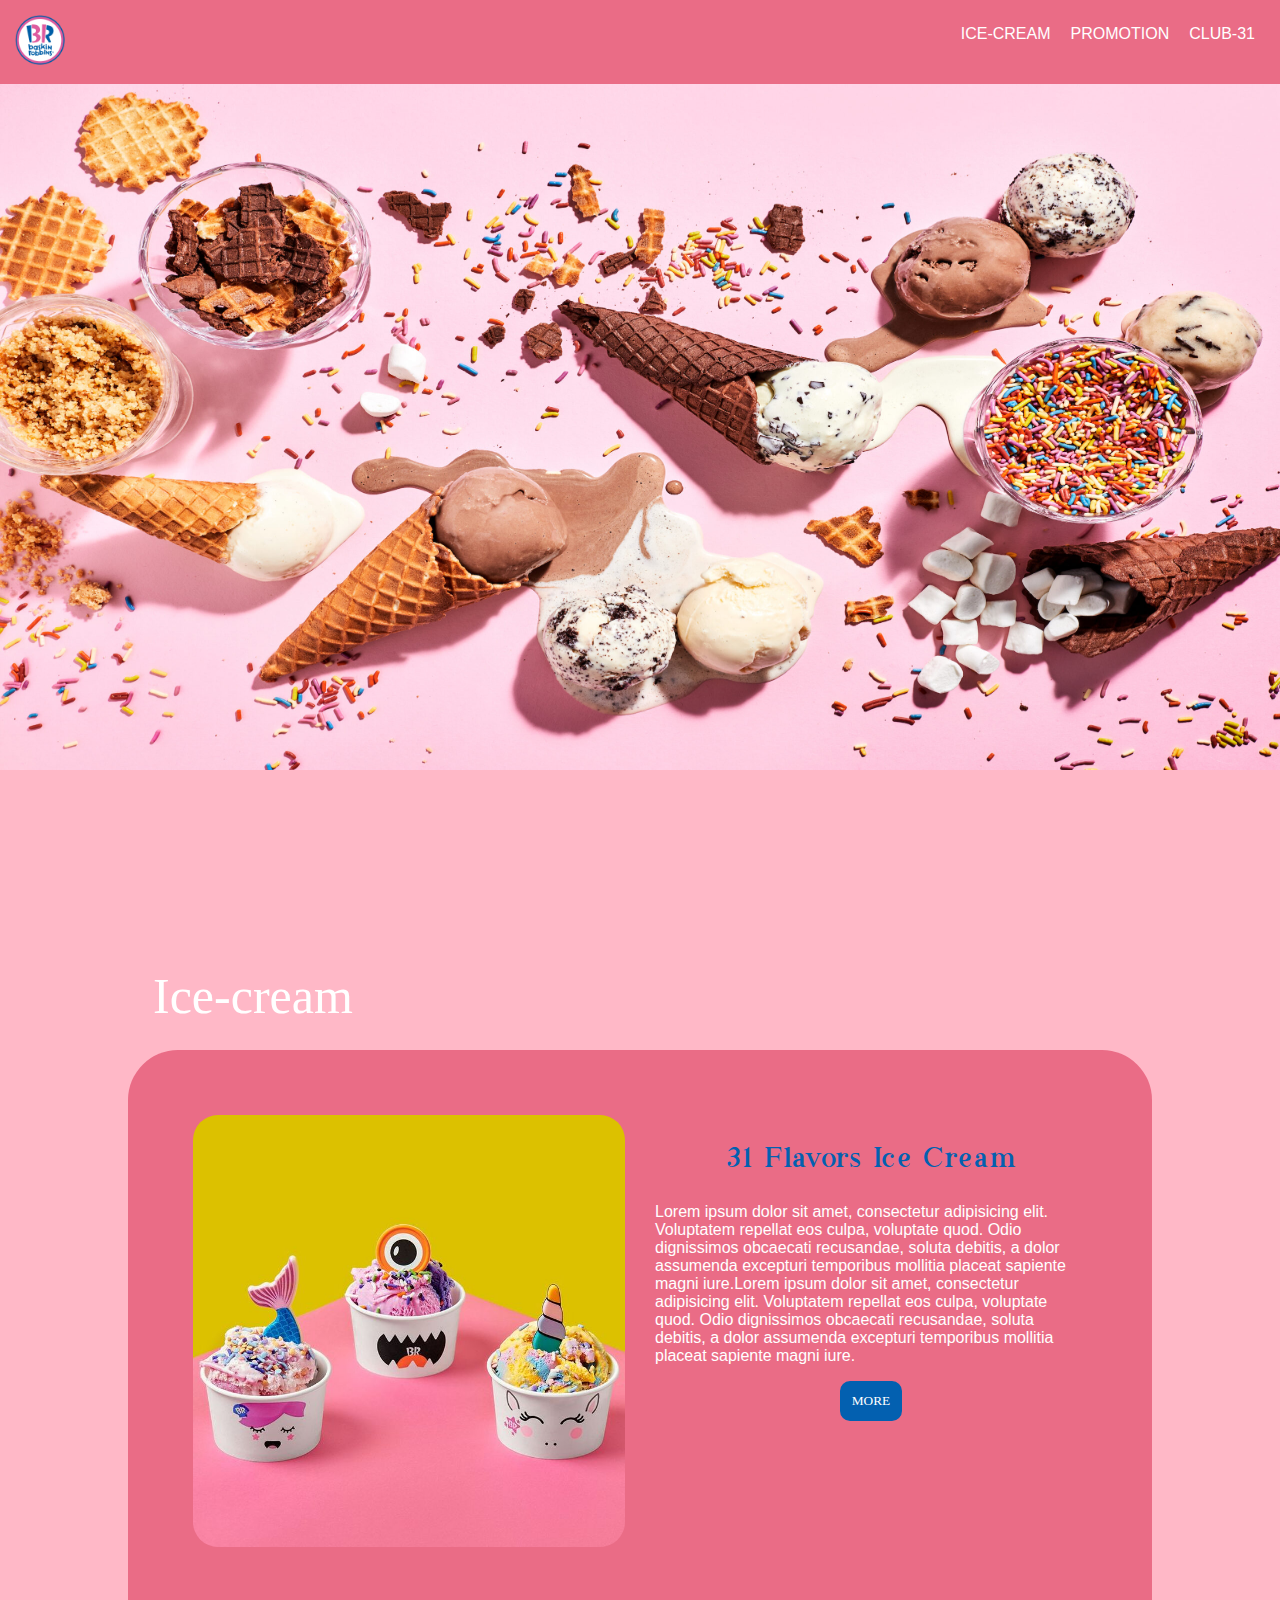
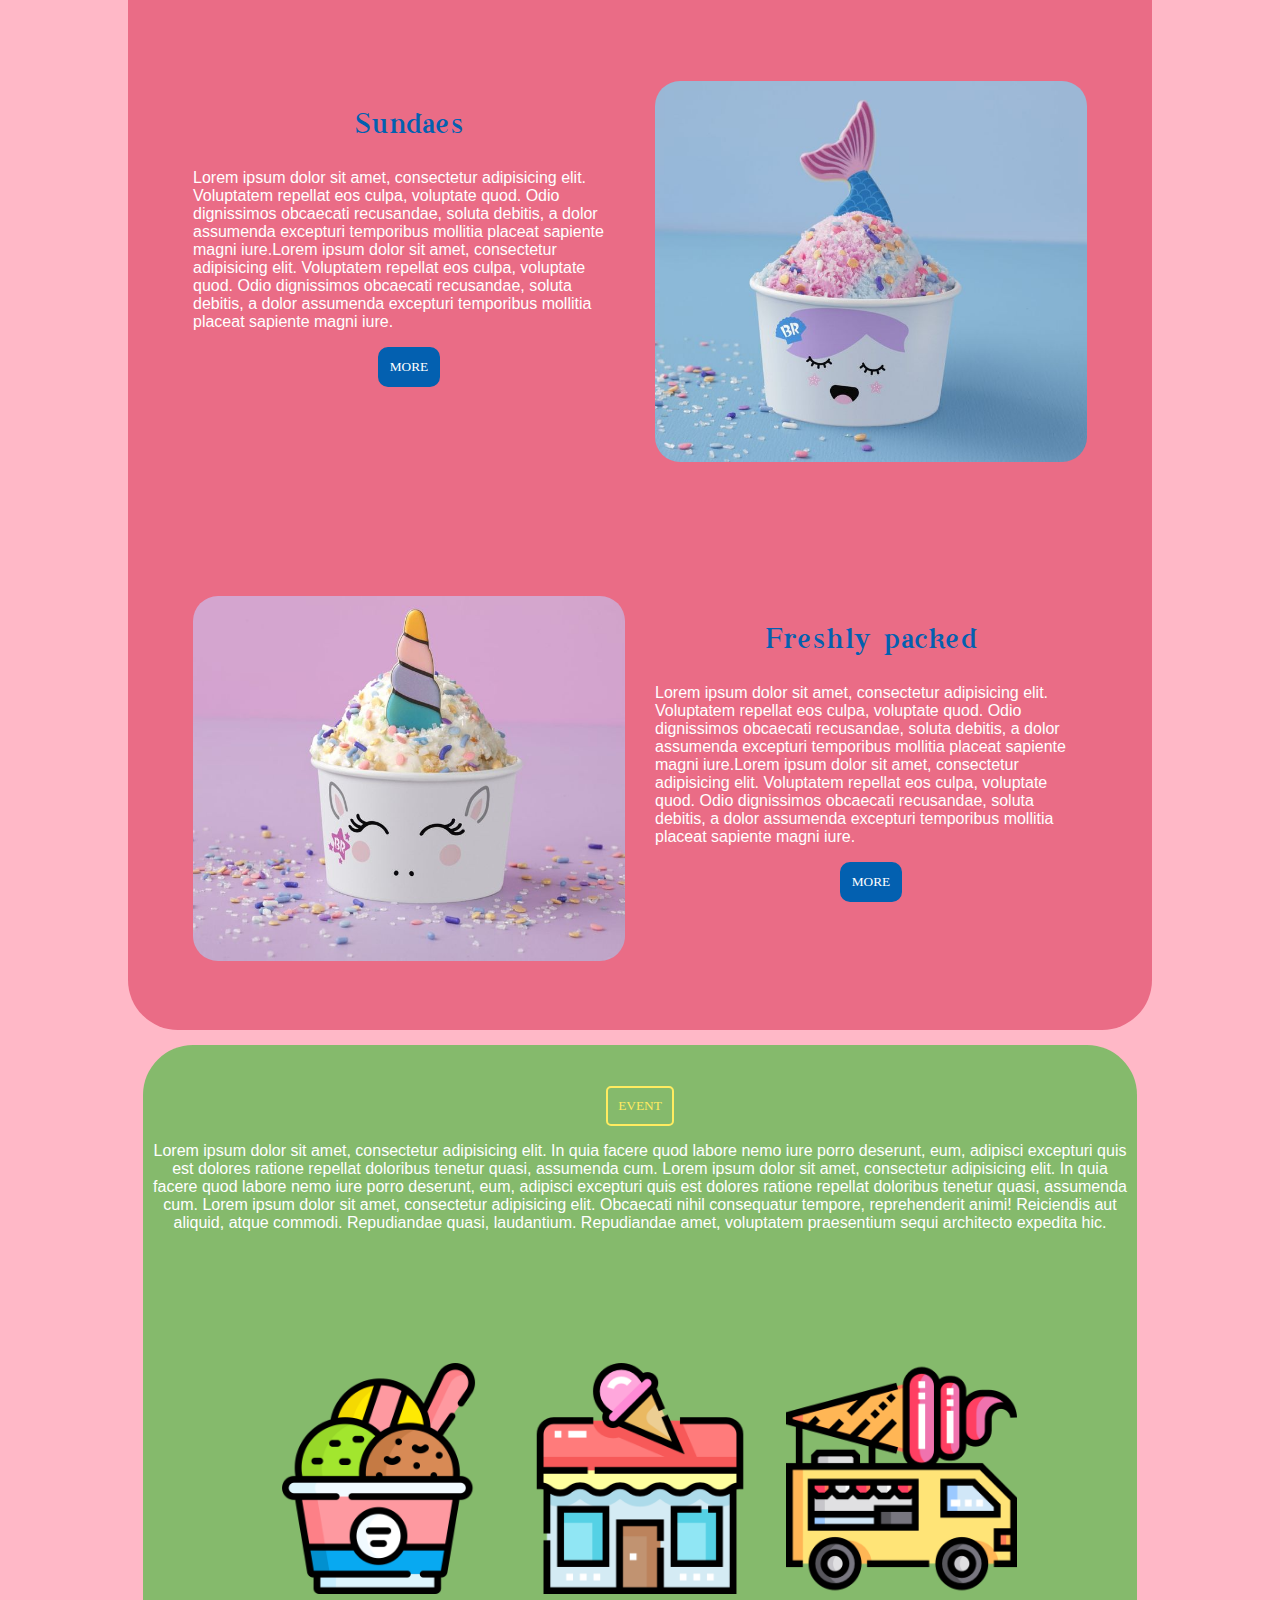
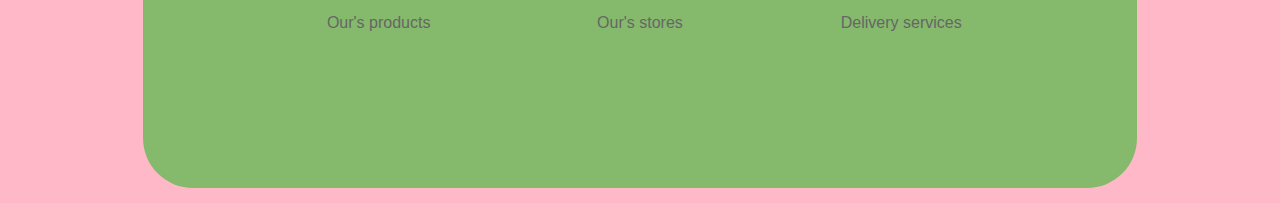
<file: ice-cream.html>
<!doctype html>
<html>
<head>
<meta charset="utf-8">
	<link rel="icon" href="image/Baskin-Robbins_logo.svg.png">
	<meta name="viewport" content="width=device-width, initial-scale=1">
	<link rel="stylesheet" href="https://fonts.googleapis.com/css2?family=Material+Symbols+Outlined:opsz,wght,FILL,GRAD@20..48,100..700,0..1,-50..200" />
	<link rel="stylesheet" href="css/all.css">

	<link rel="stylesheet" href="css/mainstyle.css">
	<link rel="stylesheet" href="css/owl.carousel.css">
	<link rel="stylesheet" href="css/owl.theme.default.css">
	
<title>ice-cream</title>
</head>

<body style="background: #ffb8c7">
	<div class=" bg-secondary">
	<div class="row">
		<div class="col-12 navbar"> <a href="index.html"><img src="image/Baskin-Robbins_logo.svg.png" alt="" width="50">
			</a>
		<button type="button" class="btn-menu"> <span class="material-symbols-outlined">Menu</span></button>
			<ul class="menu">
			 <li><a href="ice-cream.html"><span class="text-secondary">ICE-CREAM</span> </a></li>
			<li><a href="promotion.html"><span class="text-secondary">PROMOTION</span> </a></li>
			<li><a href="#"><span class="text-secondary">CLUB-31</span> </a></li>
			</ul>
		</div>
		</div>
	</div>
	<div class="row" >
	     <div class="icecream banner"><img src="image/banner ice-cream 2.jpg" alt="" width="100%" height="80%">
		<div class="icecream-caption" >
	<h1 class="sm" style="text-align: center">TAKE YOUR TASTE TO NEW HEIGHT</h1>
	<p style="color: white">Lorem ipsum dolor sit amet, consectetur adipisicing elit. Beatae quam magni aperiam deserunt, itaque! Vitae, dignissimos veritatis cum debitis officiis, atque architecto autem fugit, libero quaerat minus quibusdam accusamus mollitia.Lorem ipsum dolor sit amet, consectetur adipisicing elit. Eum accusantium autem nihil error nisi sed voluptas? Iusto reiciendis veritatis dicta, blanditiis ab? Vitae doloribus similique in, sapiente quia, dolorem est.</p>
		<button type="button" class="btn-primary" ><p class="subtitle">BUY IT NOW</p> </button>
		<button type="button" class="btn-primary-outline" ><p class="subtitle">GO TO THE STORE</p> </button>
		</div>
		</div>
	</div>
	<div class="container">
	<p class="sm" style="color: white"> Ice-cream</p>
		<div class="bg-secondary" style="border-radius: 50px">
	<div class="row" style="padding: 50px">
		<div class="col-6">
			<img src="image/Baskin-Robbins Has New Ice Cream Creature Creations, Including a Mermaid and Unicorn.jpg" alt="" class="img-100" style="border-radius: 25px">
		</div>
		<div class="col-6"><p class="smalltitle" align="center">31 Flavors Ice Cream</p>
			<p style="color: white">Lorem ipsum dolor sit amet, consectetur adipisicing elit. Voluptatem repellat eos culpa, voluptate quod. Odio dignissimos obcaecati recusandae, soluta debitis, a dolor assumenda excepturi temporibus mollitia placeat sapiente magni iure.Lorem ipsum dolor sit amet, consectetur adipisicing elit. Voluptatem repellat eos culpa, voluptate quod. Odio dignissimos obcaecati recusandae, soluta debitis, a dolor assumenda excepturi temporibus mollitia placeat sapiente magni iure.</p>
			<p align="center"><a href="#"><button class="btn-primary" style="align-items: center" ><span class="subtitle text-secondary" >MORE</span> </button></a></p>
		</div>
	</div>
	<div class="row" style="padding: 50px">
		<div class="col-6"><p class="smalltitle" align="center">Sundaes</p>
			<p style="color: white">Lorem ipsum dolor sit amet, consectetur adipisicing elit. Voluptatem repellat eos culpa, voluptate quod. Odio dignissimos obcaecati recusandae, soluta debitis, a dolor assumenda excepturi temporibus mollitia placeat sapiente magni iure.Lorem ipsum dolor sit amet, consectetur adipisicing elit. Voluptatem repellat eos culpa, voluptate quod. Odio dignissimos obcaecati recusandae, soluta debitis, a dolor assumenda excepturi temporibus mollitia placeat sapiente magni iure.</p>
			<p align="center"><a href="#"><button class="btn-primary" style="align-items: center" ><span class="subtitle text-secondary" >MORE</span> </button></a></p>
		</div>
		<div class="col-6"> <img src="image/Baskin-Robbins Celebrates National Ice Cream Month With New Creature Creation Flavors.jpg" alt="" class="img-100" style="border-radius: 25px"></div>
	</div>
			<div class="row" style="padding: 50px">
		<div class="col-6">
			<img src="image/Baskin-Robbins Celebrates National Ice Cream Month With New Creature Creation Flavors (1).jpg" alt="" class="img-100" style="border-radius: 25px">
		</div>
		<div class="col-6"><p class="smalltitle" align="center">Freshly packed</p>
			<p style="color: white">Lorem ipsum dolor sit amet, consectetur adipisicing elit. Voluptatem repellat eos culpa, voluptate quod. Odio dignissimos obcaecati recusandae, soluta debitis, a dolor assumenda excepturi temporibus mollitia placeat sapiente magni iure.Lorem ipsum dolor sit amet, consectetur adipisicing elit. Voluptatem repellat eos culpa, voluptate quod. Odio dignissimos obcaecati recusandae, soluta debitis, a dolor assumenda excepturi temporibus mollitia placeat sapiente magni iure.</p>
			<p align="center"><a href="#"><button class="btn-primary" style="align-items: center" ><span class="subtitle text-secondary" >MORE</span> </button></a></p>
		</div>
	</div>
		</div>
<div class="row">
	<div class="col-12 ">
		<div class="footer" >
		<p align="center"><a href="#"><button class="btn-secondary-outline" style="align-items: center" ><span class="subtitle text-secondary" style="color: #FFEC60" >EVENT</span> </button></a></p>
			<p style=" color: white" align="center"> Lorem ipsum dolor sit amet, consectetur adipisicing elit. In quia facere quod labore nemo iure porro deserunt, eum, adipisci excepturi quis est dolores ratione repellat doloribus tenetur quasi, assumenda cum. Lorem ipsum dolor sit amet, consectetur adipisicing elit. In quia facere quod labore nemo iure porro deserunt, eum, adipisci excepturi quis est dolores ratione repellat doloribus tenetur quasi, assumenda cum.
			Lorem ipsum dolor sit amet, consectetur adipisicing elit. Obcaecati nihil consequatur tempore, reprehenderit animi! Reiciendis aut aliquid, atque commodi. Repudiandae quasi, laudantium. Repudiandae amet, voluptatem praesentium sequi architecto expedita hic.</p>
	<div class="row" style="padding: 100px">
		<div class="col-4 col-md-4 col-lg-4"><a href="#"><img src="image/ice-cream.png" alt="" class="img-100"></a>
		<p align="center">Our's products</p>
		</div>
		  <div class="col-4 col-md-4 col-lg-4"><a href="#"><img src="image/ice-cream-shop.png" alt="" class="img-100"></a><p align="center">Our's stores</p></div>
			<div class="col-4 col-md-4 col-lg-4"><a href="#"></a>
			  <img src="image/ice-cream-truck.png" alt="" class="img-100"><p align="center">Delivery services</p></div>
	</div>
			</div>	
	</div>
		</div>
</div>
	
	
	
	
	<script src="js/jquery-3.7.1.min"></script>
	<script src="js/owl.carousel.min.js"></script>
	<script src="js/custom.js"></script>
</body>
</html>
</file>
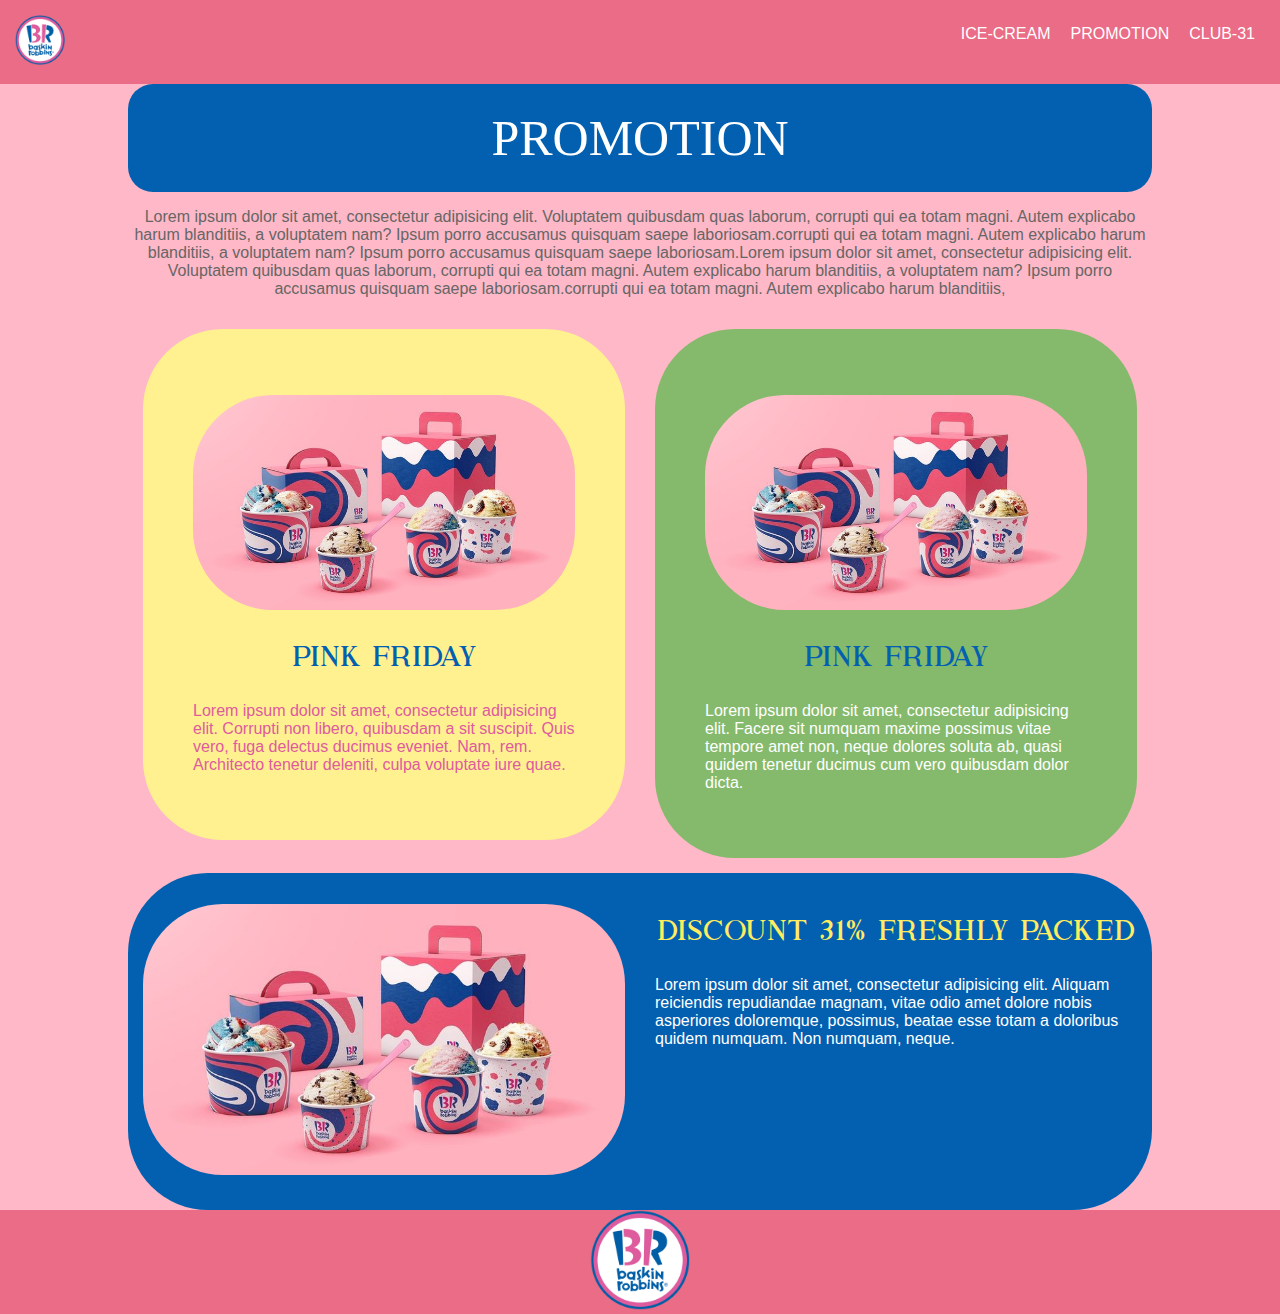
<file: promotion.html>
<!doctype html>
<html>
<head>
<meta charset="utf-8">
<title>PROMOTION</title>
	<link rel="icon" href="image/Baskin-Robbins_logo.svg.png">
	<meta name="viewport" content="width=device-width, initial-scale=1">

	<link rel="stylesheet" href="https://fonts.googleapis.com/css2?family=Material+Symbols+Outlined:opsz,wght,FILL,GRAD@20..48,100..700,0..1,-50..200" />
	<link rel="stylesheet" href="css/mainstyle.css">
	<link rel="stylesheet" href="css/owl.carousel.css">
	<link rel="stylesheet" href="css/owl.theme.default.css">
</head>

<body style="background: #ffb8c7">
	<div class=" bg-secondary">
	<div class="row">
		<div class="col-12 navbar"> <a href="index.html"><img src="image/Baskin-Robbins_logo.svg.png" alt="" width="50">
			</a>
		<button type="button" class="btn-menu"> <span class="material-symbols-outlined">Menu</span></button>
			<ul class="menu">
			 <li><a href="ice-cream.html"><span class="text-secondary">ICE-CREAM</span> </a></li>
			<li><a href="promotion.html"><span class="text-secondary">PROMOTION</span> </a></li>
			<li><a href="#"><span class="text-secondary">CLUB-31</span> </a></li>
			</ul>
		</div>
	</div>
	</div>
<div class="container">
<div class="bg-light">
	<p class="sm" style="text-align: center"> <span style="color: white">PROMOTION</span></p>
 </div>	
	<p style="text-align: center">
	Lorem ipsum dolor sit amet, consectetur adipisicing elit. Voluptatem quibusdam quas laborum, corrupti qui ea totam magni. Autem explicabo harum blanditiis, a voluptatem nam? Ipsum porro accusamus quisquam saepe laboriosam.corrupti qui ea totam magni. Autem explicabo harum blanditiis, a voluptatem nam? Ipsum porro accusamus quisquam saepe laboriosam.Lorem ipsum dolor sit amet, consectetur adipisicing elit. <br> Voluptatem quibusdam quas laborum, corrupti qui ea totam magni. Autem explicabo harum blanditiis, a voluptatem nam? Ipsum porro accusamus quisquam saepe laboriosam.corrupti qui ea totam magni. Autem explicabo harum blanditiis,
	</p>
</div>
<div class="container">
	<div class="row">
		<div class="col-6 col-md-6">
		<div class="bg-1" style="padding: 50px">
		<p><img src="image/Baskin-Robbins Korea_ Visual Identity.jpg" alt="" class="img-100" style="border-radius: 80px"></p>
	<p class="smalltitle" style="text-align: center"> PINK FRIDAY</p>
	<p style="color: #DE5B9E">Lorem ipsum dolor sit amet, consectetur adipisicing elit. Corrupti non libero, quibusdam a sit suscipit. Quis vero, fuga delectus ducimus eveniet. Nam, rem. Architecto tenetur deleniti, culpa voluptate iure quae.</p>
		</div>
	</div>
<div class="col-6 col-md-6">
	<div class="bg-2" style="padding: 50px">
		<p><img src="image/Baskin-Robbins Korea_ Visual Identity.jpg" alt="" class="img-100" style="border-radius: 80px"></p>
	<p class="smalltitle" style="text-align: center"> PINK FRIDAY</p>
	<p style="color: white">Lorem ipsum dolor sit amet, consectetur adipisicing elit. Facere sit numquam maxime possimus vitae tempore amet non, neque dolores soluta ab, quasi quidem tenetur ducimus cum vero quibusdam dolor dicta.</p>
	</div>
</div>
</div>
	<div class="bg-3" >
	<div class="row">
	<div class="col-6 col-md-6">
		<p><img src="image/Baskin-Robbins Korea_ Visual Identity.jpg" alt="" class="img-100" style="border-radius: 80px"></p>
	</div>
		<div class="col-12 col-md-6">
	<p class="smalltitle" style=" text-align: center">
	<span style="color: #FFEC60">DISCOUNT 31% FRESHLY PACKED</span>	</p>
	<p style="color: white">Lorem ipsum dolor sit amet, consectetur adipisicing elit. Aliquam reiciendis repudiandae magnam, vitae odio amet dolore nobis asperiores doloremque, possimus, beatae esse totam a doloribus quidem numquam. Non numquam, neque.</p>
	</div>
	</div>
	</div>
		</div>
	
	<div class="bg-secondary" align="center">
	<img src="image/Baskin-Robbins_logo.svg.png" alt="" width="100">
	</div>
	
</body>
</html>
</file>
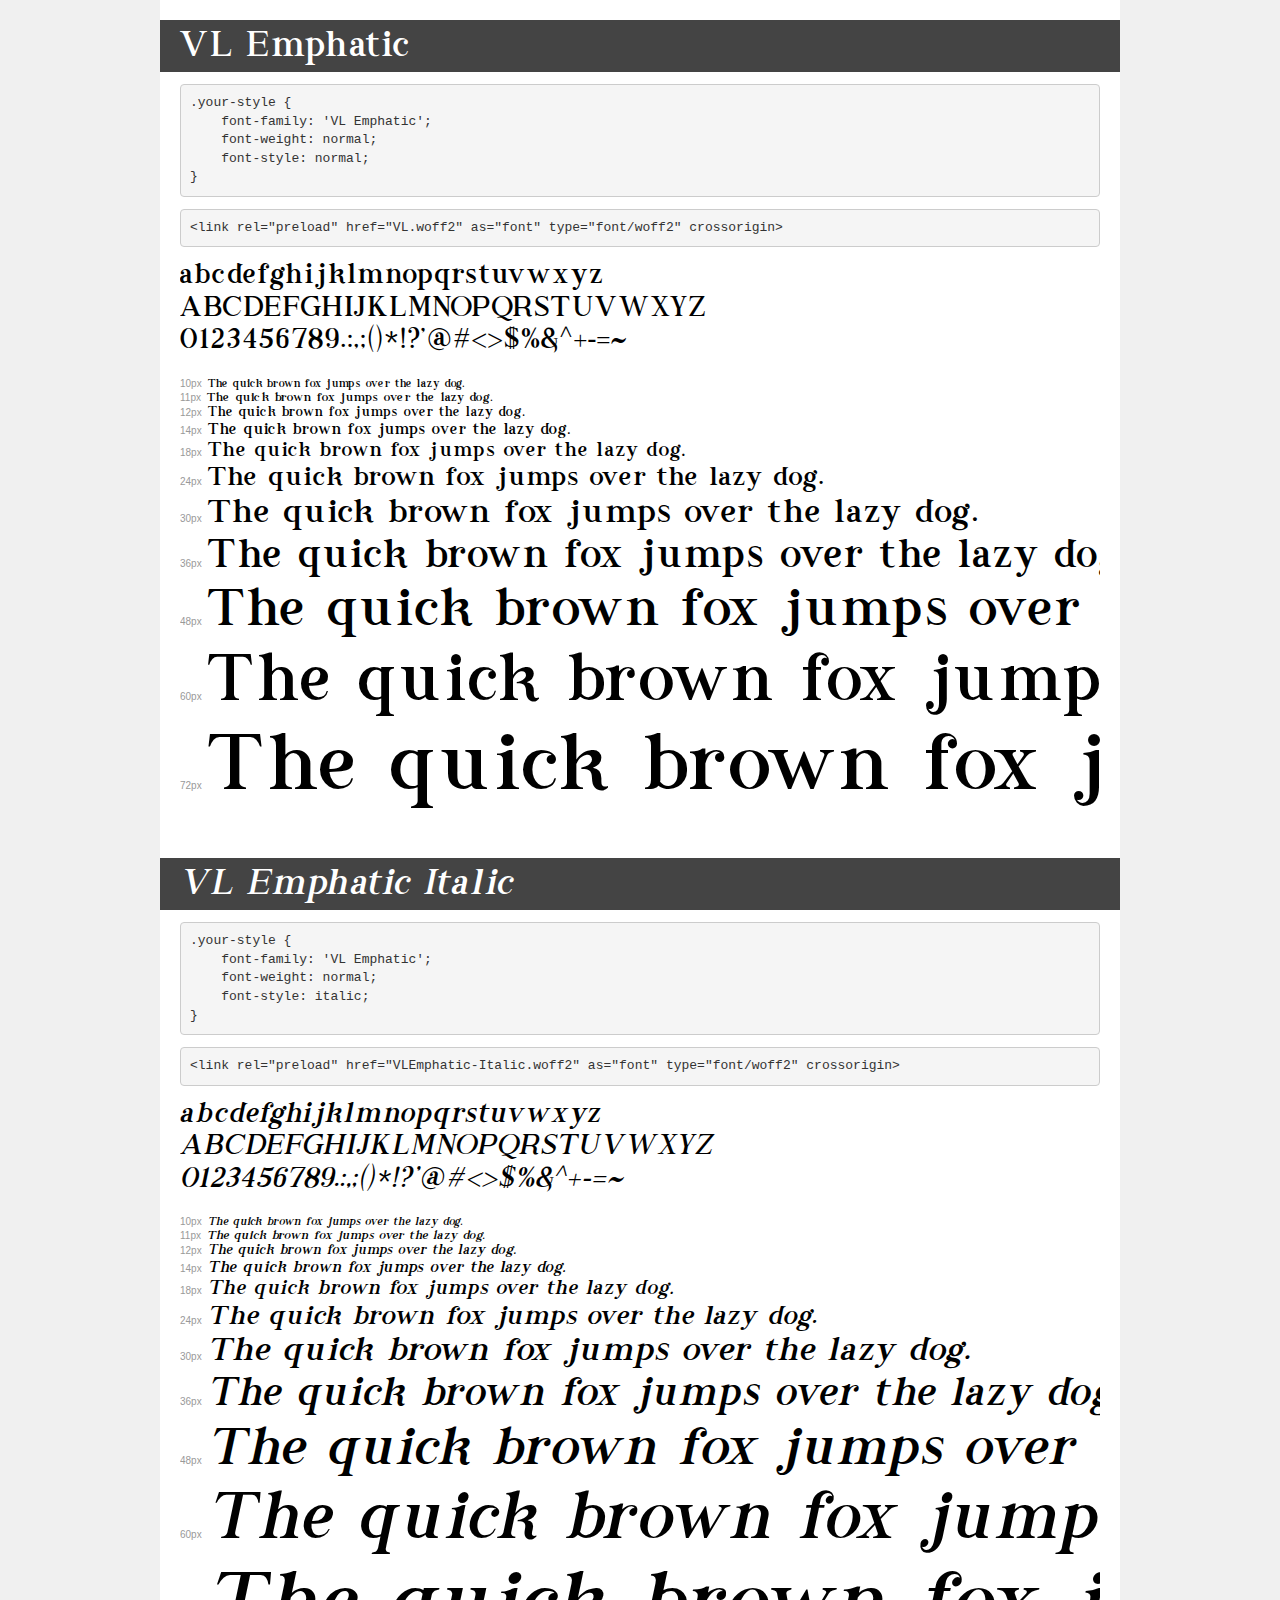
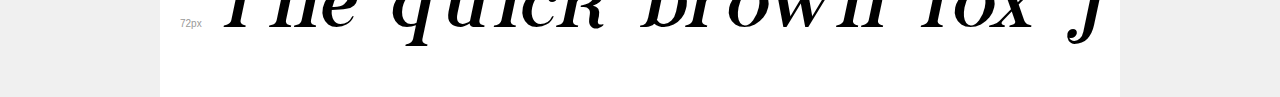
<file: font/demo.html>
<!DOCTYPE html>
<html lang="en">
<head>
    <meta charset="utf-8">
    <meta http-equiv="X-UA-Compatible" content="IE=edge">
    <meta name="viewport" content="width=device-width, initial-scale=1">
    <meta name="robots" content="noindex, noarchive">
    <meta name="format-detection" content="telephone=no">
    <title>Transfonter demo</title>
    <link href="stylesheet.css" rel="stylesheet">
    <style>
        /*
        http://meyerweb.com/eric/tools/css/reset/
        v2.0 | 20110126
        License: none (public domain)
        */
        html, body, div, span, applet, object, iframe,
        h1, h2, h3, h4, h5, h6, p, blockquote, pre,
        a, abbr, acronym, address, big, cite, code,
        del, dfn, em, img, ins, kbd, q, s, samp,
        small, strike, strong, sub, sup, tt, var,
        b, u, i, center,
        dl, dt, dd, ol, ul, li,
        fieldset, form, label, legend,
        table, caption, tbody, tfoot, thead, tr, th, td,
        article, aside, canvas, details, embed,
        figure, figcaption, footer, header, hgroup,
        menu, nav, output, ruby, section, summary,
        time, mark, audio, video {
            margin: 0;
            padding: 0;
            border: 0;
            font-size: 100%;
            font: inherit;
            vertical-align: baseline;
        }
        /* HTML5 display-role reset for older browsers */
        article, aside, details, figcaption, figure,
        footer, header, hgroup, menu, nav, section {
            display: block;
        }
        body {
            line-height: 1;
        }
        ol, ul {
            list-style: none;
        }
        blockquote, q {
            quotes: none;
        }
        blockquote:before, blockquote:after,
        q:before, q:after {
            content: '';
            content: none;
        }
        table {
            border-collapse: collapse;
            border-spacing: 0;
        }
        /* demo styles */
        body {
            background: #f0f0f0;
            color: #000;
        }
        .page {
            background: #fff;
            width: 920px;
            margin: 0 auto;
            padding: 20px 20px 0 20px;
            overflow: hidden;
        }
        .font-container {
            overflow-x: auto;
            overflow-y: hidden;
            margin-bottom: 40px;
            line-height: 1.3;
            white-space: nowrap;
            padding-bottom: 5px;
        }
        h1 {
            position: relative;
            background: #444;
            font-size: 32px;
            color: #fff;
            padding: 10px 20px;
            margin: 0 -20px 12px -20px;
        }
        .letters {
            font-size: 25px;
            margin-bottom: 20px;
        }
        .s10:before {
            content: '10px';
        }
        .s11:before {
            content: '11px';
        }
        .s12:before {
            content: '12px';
        }
        .s14:before {
            content: '14px';
        }
        .s18:before {
            content: '18px';
        }
        .s24:before {
            content: '24px';
        }
        .s30:before {
            content: '30px';
        }
        .s36:before {
            content: '36px';
        }
        .s48:before {
            content: '48px';
        }
        .s60:before {
            content: '60px';
        }
        .s72:before {
            content: '72px';
        }
        .s10:before, .s11:before, .s12:before, .s14:before,
        .s18:before, .s24:before, .s30:before, .s36:before,
        .s48:before, .s60:before, .s72:before {
            font-family: Arial, sans-serif;
            font-size: 10px;
            font-weight: normal;
            font-style: normal;
            color: #999;
            padding-right: 6px;
        }
        pre {
            display: block;
            padding: 9px;
            margin: 0 0 12px;
            font-family: Monaco, Menlo, Consolas, "Courier New", monospace;
            font-size: 13px;
            line-height: 1.428571429;
            color: #333;
            font-weight: normal;
            font-style: normal;
            background-color: #f5f5f5;
            border: 1px solid #ccc;
            overflow-x: auto;
            border-radius: 4px;
        }
        /* responsive */
        @media (max-width: 959px) {
            .page {
                width: auto;
                margin: 0;
            }
        }
    </style>
</head>
<body>
<div class="page">
    <div class="demo">
        <h1 style="font-family: 'VL Emphatic'; font-weight: normal; font-style: normal;">VL Emphatic</h1>
        <pre title="Usage">.your-style {
    font-family: 'VL Emphatic';
    font-weight: normal;
    font-style: normal;
}</pre>
        <pre title="Preload (optional)">
&lt;link rel=&quot;preload&quot; href=&quot;VL.woff2&quot; as=&quot;font&quot; type=&quot;font/woff2&quot; crossorigin&gt;</pre>
        <div class="font-container" style="font-family: 'VL Emphatic'; font-weight: normal; font-style: normal;">
            <p class="letters">
                abcdefghijklmnopqrstuvwxyz<br>
ABCDEFGHIJKLMNOPQRSTUVWXYZ<br>
                0123456789.:,;()*!?'@#&lt;&gt;$%&^+-=~
            </p>
            <p class="s10" style="font-size: 10px;">The quick brown fox jumps over the lazy dog.</p>
            <p class="s11" style="font-size: 11px;">The quick brown fox jumps over the lazy dog.</p>
            <p class="s12" style="font-size: 12px;">The quick brown fox jumps over the lazy dog.</p>
            <p class="s14" style="font-size: 14px;">The quick brown fox jumps over the lazy dog.</p>
            <p class="s18" style="font-size: 18px;">The quick brown fox jumps over the lazy dog.</p>
            <p class="s24" style="font-size: 24px;">The quick brown fox jumps over the lazy dog.</p>
            <p class="s30" style="font-size: 30px;">The quick brown fox jumps over the lazy dog.</p>
            <p class="s36" style="font-size: 36px;">The quick brown fox jumps over the lazy dog.</p>
            <p class="s48" style="font-size: 48px;">The quick brown fox jumps over the lazy dog.</p>
            <p class="s60" style="font-size: 60px;">The quick brown fox jumps over the lazy dog.</p>
            <p class="s72" style="font-size: 72px;">The quick brown fox jumps over the lazy dog.</p>
        </div>
    </div>

    <div class="demo">
        <h1 style="font-family: 'VL Emphatic'; font-weight: normal; font-style: italic;">VL Emphatic Italic</h1>
        <pre title="Usage">.your-style {
    font-family: 'VL Emphatic';
    font-weight: normal;
    font-style: italic;
}</pre>
        <pre title="Preload (optional)">
&lt;link rel=&quot;preload&quot; href=&quot;VLEmphatic-Italic.woff2&quot; as=&quot;font&quot; type=&quot;font/woff2&quot; crossorigin&gt;</pre>
        <div class="font-container" style="font-family: 'VL Emphatic'; font-weight: normal; font-style: italic;">
            <p class="letters">
                abcdefghijklmnopqrstuvwxyz<br>
ABCDEFGHIJKLMNOPQRSTUVWXYZ<br>
                0123456789.:,;()*!?'@#&lt;&gt;$%&^+-=~
            </p>
            <p class="s10" style="font-size: 10px;">The quick brown fox jumps over the lazy dog.</p>
            <p class="s11" style="font-size: 11px;">The quick brown fox jumps over the lazy dog.</p>
            <p class="s12" style="font-size: 12px;">The quick brown fox jumps over the lazy dog.</p>
            <p class="s14" style="font-size: 14px;">The quick brown fox jumps over the lazy dog.</p>
            <p class="s18" style="font-size: 18px;">The quick brown fox jumps over the lazy dog.</p>
            <p class="s24" style="font-size: 24px;">The quick brown fox jumps over the lazy dog.</p>
            <p class="s30" style="font-size: 30px;">The quick brown fox jumps over the lazy dog.</p>
            <p class="s36" style="font-size: 36px;">The quick brown fox jumps over the lazy dog.</p>
            <p class="s48" style="font-size: 48px;">The quick brown fox jumps over the lazy dog.</p>
            <p class="s60" style="font-size: 60px;">The quick brown fox jumps over the lazy dog.</p>
            <p class="s72" style="font-size: 72px;">The quick brown fox jumps over the lazy dog.</p>
        </div>
    </div>

</div>
</body>
</html>
</file>
<file: css/mainstyle.css>
@charset "utf-8";
/* CSS Document */
@import url("../font/stylesheet.css");
*{ scroll-behavior: smooth}

body
{
	font-family: "Gill Sans", "Gill Sans MT", "Myriad Pro", "DejaVu Sans Condensed", Helvetica, Arial, "sans-serif";
	margin: 0 ;
	color: #666;
}
.sm
{
	font-family: 'Variex';
	font-size: 50px;
	padding: 25px;
	margin: 0 ;
	color: #0360B0;
}
.smalltitle
{
	font-family: 'VL Emphatic';
	font-size: 25px;
	color: #0360B0
}
h1,h2
{
	font-family: 'VL Emphatic';
	padding-left: 5px
}

#header
{
	background: #ddd;
	position: fixed;
	top: 0;
	z-index: 99999999;
	width: 100%
}

.nav-icon { margin: 0; list-style: none; padding: 0; display: flex}
.nav-icon li{ margin: 10px}
.subtitle
{
	font-family: 'Variex';
	color: white
}

*{box-sizing: border-box}
.container
{
	width: 80%; margin: auto
}
.row
{
	display: flex;
    flex-wrap: wrap;
	
}
.img-100 { width: 100%; height: auto}
.col-1 {width: 8.33%; border: 0..5px solid blue}
.col-2 {width: 16.66%;border: 0..5px solid blue}
.col-3 {width: 25%;border: 0..5px solid blue}
.col-4 {width: 33.33%;border: 0..5px solid blue}
.col-5 {width: 41.66%;border: 0..5px solid blue}
.col-6 {width: 50%;border: 0..5px solid blue}
.col-7 {width: 58.33%;border: 0..5px solid blue}
.col-8 {width: 66.66%;border: 0..5px solid blue}
.col-9 {width: 75%;border: 0..5px solid blue}
.col-10 {width: 83.33%;border: 0..5px solid blue}
.col-11 {width: 91.66%;border: 0..5px solid blue}
.col-12 {width: 100%;border: 0..5px solid blue}

.img-100{width: 100%; height: auto}
[class*="col-"] {padding: 15px}
.footer
{
	background-color: #85ba6c;
	padding: 25px 5px;
	border-radius: 50px
	
	
}
@media (min-width:768px)
{

	.col-md-1 {width: 8.33%;}
	.col-md-2 {width: 16.66%;}
	.col-md-3 {width: 25%;}
	.col-md-4 {width: 33.33%;}
	.col-md-5 {width: 41.66%;}
	.col-md-6 {width: 50%;}
	.col-md-7 {width: 58.33%;}
	.col-md-8 {width: 66.66%;}
	.col-md-9 {width: 75%;}
	.col-md-10 {width: 83.33%;}
	.col-md-11 {width: 91.66%;}
	.col-md-12 {width: 100%;}
}
.container{ width: 90%; margin: auto}
@media (min-width:1000px)
{

	.col-lg-1 {width: 8.33%;}
	.col-lg-2 {width: 16.66%;}
	.col-lg-3 {width: 25%;}
	.col-lg-4 {width: 33.33%;}
	.col-lg-5 {width: 41.66%;}
	.col-lg-6 {width: 50%;}
	.col-lg-7 {width: 58.33%;}
	.col-lg-8 {width: 66.66%;}
	.col-lg-9 {width: 75%;}
	.col-lg-10 {width: 83.33%;}
	.col-lg-11 {width: 91.66%;}
	.col-lg-12 {width: 100%;}
	.container{ width: 80%; margin: auto}
}
.navbar
{
	position: relative
}
.navbar .btn-menu
{
	position: absolute;
	right: 0;
	top: 40px;
	border: 1px solid #ea6c86;
	background: #ea6c86
}
ul.menu
{
	margin: 0;
	padding: 0;
	list-style: none;
	display: none
}
ul.menu li
{
	position: relative
}
ul.menu li a
{
	text-decoration: none;
	padding: 10px;
	display: block;
	border: none;
	color: #333
}
ul.menu a:hover
{
	background:#0360b0;
	color: white
}
@media (min-width: 1000px)
{
	ul.menu {display: flex}
	.navbar {display: flex; justify-content: space-between}
	.btn-menu{display: none}
	
}
.banner
{
	position: relative
}
.banner-caption
{
	position: absolute;
	top: 70%;
	left: 45%; color: #fff;
	width: 50%;
	text-align: center
}
@media (max-width:768px)
{
	.banner .img-100
	{
		height: 80vh;
		width: 175vw;
		margin: 0
	}
	.banner-caption	{
		top: 25%;
		 left: 80%
	}
	.banner-caption h1{ 
		font-size:10vw;
		line-height: 1 }
	.banner-caption p{ display: none}
}
.text-white{ color: white}
.text-light{ color: #DDDDDD}
.text-primary{ color: #DDDDDD}
.text-secondary{ color: #FFFFFF}
.text-dark{ color: #2F2F2F}
/* thu vien mau nen*/
.bg-light
{ 
	background-color: #0360B0;
    border: none; 
	transition: all 0.5s;
	border-radius: 25px;}

.bg-white{ background-color: #fff}

.bg-1
{
	background-color: #FFF190;
	
	border: none; 
	border-radius: 80px;
}

.bg-2
{
	background-color: #85ba6c;
	border: none; 
	border-radius: 80px
}
.bg-3
{
	background-color: #0360b0;
	border: none; 
	border-radius: 80px
}


.bg-primary
{ 
	background-color: #DE5B9E;
	border: none; 
	transition: all 0.5s;
	border-radius: 5px;
}
.bg-secondary
{ 
	background-color: #ea6c86;
	
	
}
.bg-dark{ background-color:#2F2F2F}

.btn-primary
{
	background-color: #0360b0;
	color: #fff;
	border: 2px solid #0360b0;
	padding: 10px ;
	text-decoration: none;
	transition: all 0.5s;
	border-radius: 10px
	
}
.btn-primary:hover
{
	background-color:#FFB8C7 ;
	border: #FFB8C7;
	color: #333
}
.btn-secondary
{
	background-color: #FFF190;
	color: #fff;
	border: 2px solid #0360b0;
	padding: 10px ;
	text-decoration: none;
	transition: all 0.5s;
	border-radius: 10px
	
}
.btn-secondary:hover
{
	background-color:#FFB8C7 ;
	border: #FFB8C7;
	color: #333
}
.btn-primary-outline
{
	border: 2px solid #ea6c86;
	color: #ea6c86;
	padding: 10px;
	text-decoration: none;
	transition: all 0.5s;
	border-radius: 10px;
	background-color: transparent
}
.btn-primary-outline:hover
{
	background-color: #FFF190;
	border: 2px solid #FFF190;
	color: #fff
}
.btn-secondary-outline
{
	border: 2px solid #FFEC60;
	color: #ea6c86;
	padding: 10px;
	text-decoration: none;
	transition: all 0.5s;
	border-radius: 5px;
	background-color: transparent
}
.btn-secondary-outline:hover
{
	background-color: #ea6c86;
	color: #fff
}
.icecream
{
	position: relative;
	overflow: hidden;
	
}
.icecream-caption
{
	position: absolute;
	top: 0%;left: 0%;
	width: 100%; height: 100%;
	text-align: center;
	background: rgba(25,25,25,0.25);
	opacity: 0;
	transition: all 1s;
	transform: scale(0) 
}
.icecream:hover>.icecream-caption
{
	opacity: 1;
	transform: scale(1) rotate(0)
}
.icecream img {transition: all 1s}
.icecream:hover> img{transform: scale(2)}
</file>
<file: font/stylesheet.css>
@font-face {
    font-family: 'VL Emphatic';
    src: url('VL.eot');
    src: url('VL.eot?#iefix') format('embedded-opentype'),
        url('VL.woff2') format('woff2'),
        url('VL.woff') format('woff'),
        url('VL.ttf') format('truetype'),
        url('VL.svg#VL') format('svg');
    font-weight: normal;
    font-style: normal;
    font-display: swap;
}

@font-face {
    font-family: 'VL Emphatic';
    src: url('VLEmphatic-Italic.eot');
    src: url('VLEmphatic-Italic.eot?#iefix') format('embedded-opentype'),
        url('VLEmphatic-Italic.woff2') format('woff2'),
        url('VLEmphatic-Italic.woff') format('woff'),
        url('VLEmphatic-Italic.ttf') format('truetype'),
        url('VLEmphatic-Italic.svg#VLEmphatic-Italic') format('svg');
    font-weight: normal;
    font-style: italic;
    font-display: swap;
}
</file>
